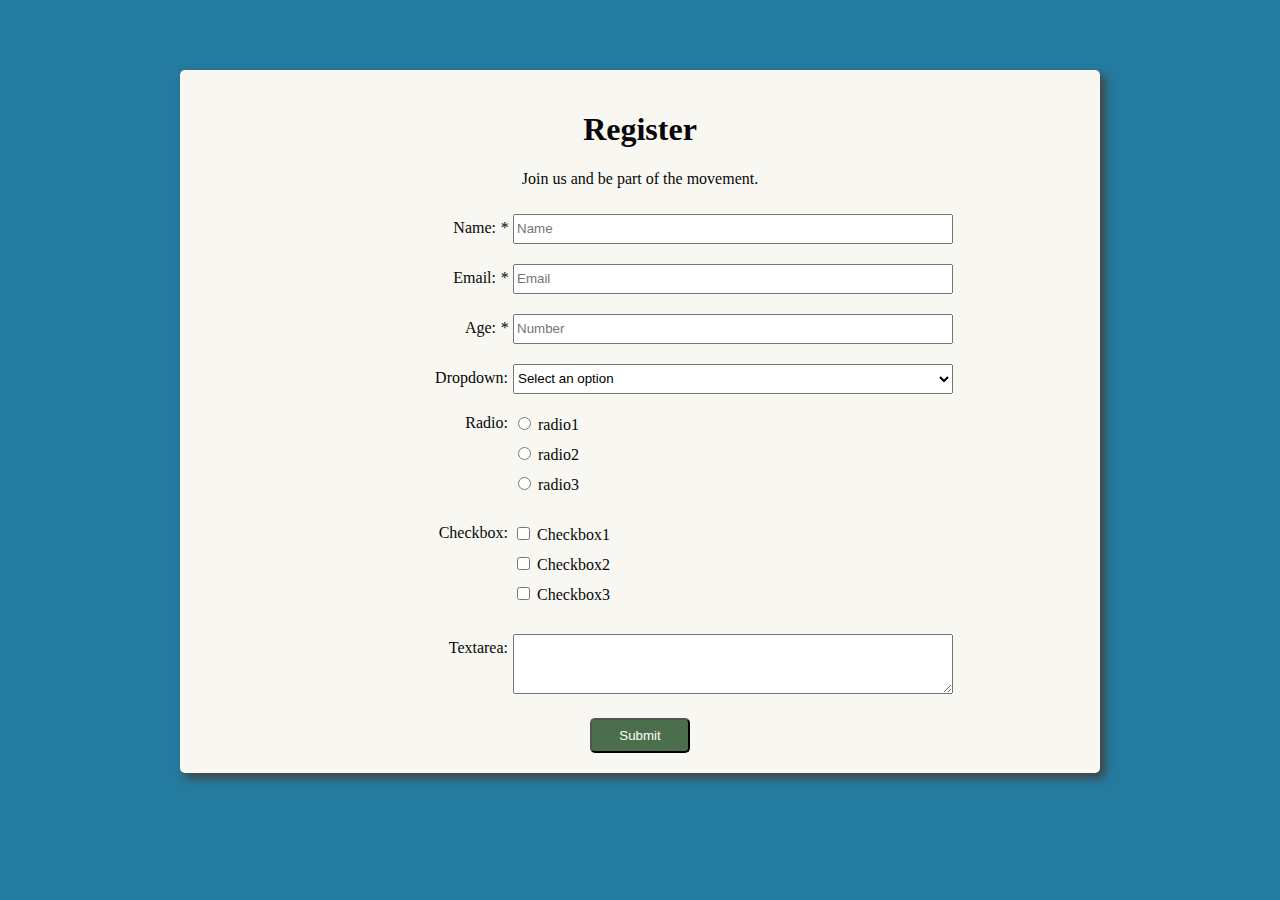
<file: responsive web design projects/2-Survey Form/index.html>
<!DOCTYPE html>
<html lang="en">
  <head>
    <meta charset="UTF-8" />
    <meta name="viewport" content="width=device-width, initial-scale=1.0" />
    <meta http-equiv="X-UA-Compatible" content="ie=edge" />
    <link rel="stylesheet" href="./style.css" />
    <title>Register</title>
  </head>
  <body>
    <main id="content">
      <form id="survey-form">
        <div>
          <h1 id="title">Register</h1>
          <p id="description">Join us and be part of the movement.</p>
        </div>

        <div class="row">
          <div class="labels">
            <label for="name" id="name-label">Name: <em>*</em></label>
          </div>
          <div class="user-input">
            <input
              id="name"
              type="text"
              name="name"
              placeholder="Name"
              required
            />
          </div>
        </div>

        <div class="row">
          <div class="labels">
            <label for="email" id="email-label">Email: <em>*</em></label>
          </div>
          <div class="user-input">
            <input
              id="email"
              type="email"
              name="email"
              placeholder="Email"
              required
            />
          </div>
        </div>

        <div class="row">
          <div class="labels">
            <label for="number" id="number-label">Age: <em>*</em></label>
          </div>
          <div class="user-input">
            <input
              type="number"
              name="number"
              min="1"
              max="150"
              id="number"
              placeholder="Number"
              required
            />
          </div>
        </div>

        <div class="row">
          <div class="labels"><label for="dropdown">Dropdown:</label></div>
          <div class="user-input">
            <select name="dropdown" id="dropdown">
              <option disabled value>Select an option</option>
              <option value="Option1">Select an option</option>
              <option value="Option2">Select an option</option>
              <option value="Option3">Select an option</option>
            </select>
          </div>
        </div>

        <div class="row">
          <div class="labels-checkable"><label for="radio">Radio:</label></div>
          <div class="user-input-checkable">
            <ul>
              <li>
                <input type="radio" name="radio" value="1" id="radio1" />
                <label for="radio1">radio1</label>
              </li>
              <li>
                <input type="radio" name="radio" value="2" id="radio2" />
                <label for="radio2">radio2</label>
              </li>
              <li>
                <input type="radio" name="radio" value="3" id="radio3" />
                <label for="radio3">radio3</label>
              </li>
            </ul>
          </div>
        </div>

        <div class="row">
          <div class="labels-checkable">
            <label for="checkbox">Checkbox:</label>
          </div>
          <div class="user-input-checkable">
            <ul>
              <li>
                <input type="checkbox" value="1" name="checkbox1" />
                <label for="checkbox1">Checkbox1</label>
              </li>
              <li>
                <input type="checkbox" value="2" name="checkbox2" />
                <label for="checkbox2">Checkbox2</label>
              </li>
              <li>
                <input type="checkbox" value="3" name="checkbox3" />
                <label for="checkbox3">Checkbox3</label>
              </li>
            </ul>
          </div>
        </div>

        <div class="row">
          <div class="labels"><label for="textarea">Textarea:</label></div>
          <div class="user-input"><textarea rows="5"></textarea></div>
        </div>

        <div class="row"><button id="submit" type="submit">Submit</button></div>
      </form>
    </main>
    <script src="https://cdn.freecodecamp.org/testable-projects-fcc/v1/bundle.js"></script>
  </body>
</html>
</file>
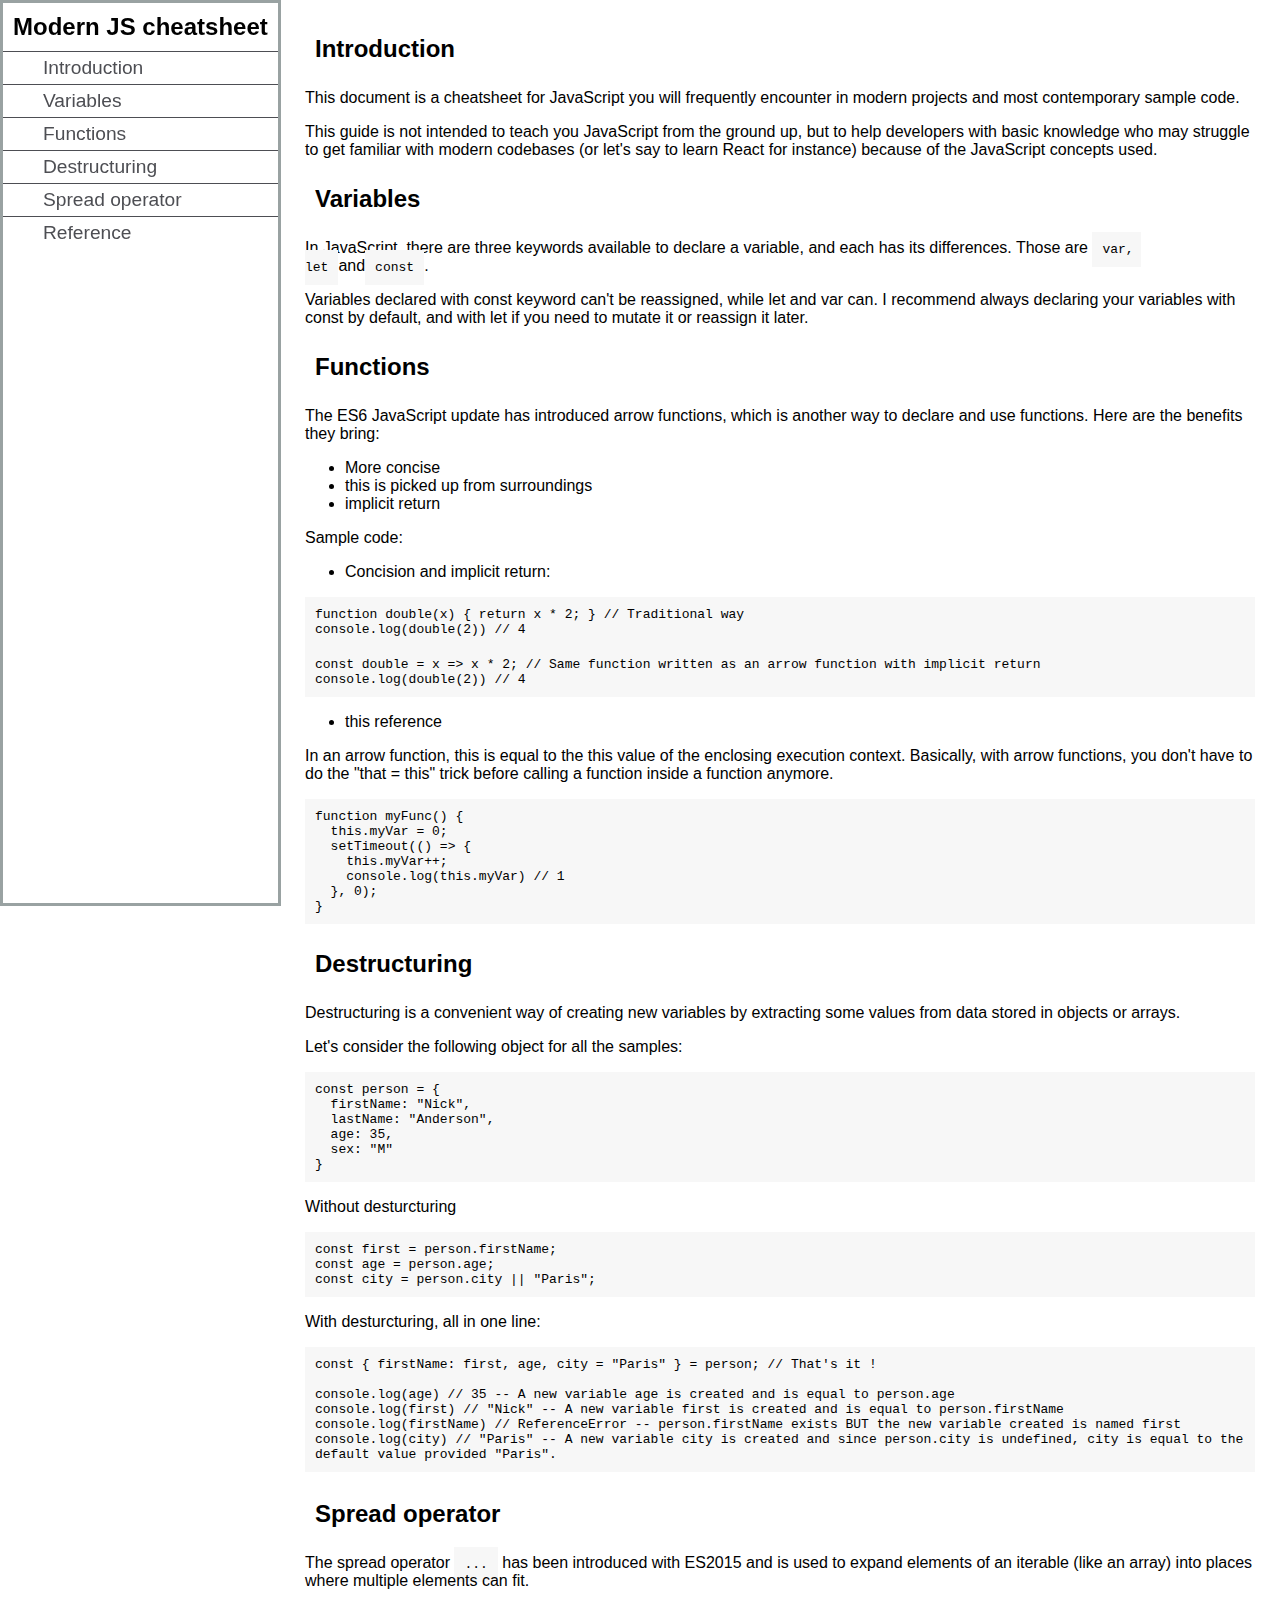
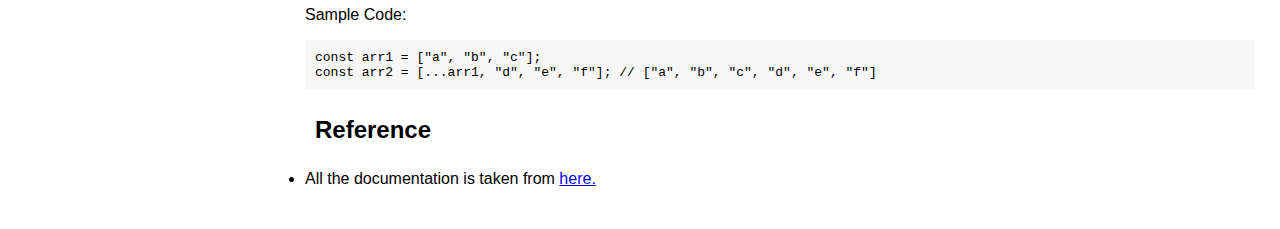
<file: responsive web design projects/4-Technical Documentation Page/index.html>
<!DOCTYPE html>
<html lang="en">
<head>
  <meta charset="UTF-8">
  <meta name="viewport" content="width=device-width, initial-scale=1.0">
  <meta http-equiv="X-UA-Compatible" content="ie=edge">
  <link rel="stylesheet" href="style.css">
  <title>JavaScript Documentation Page</title>
</head>
<body>
<div id="container">
  
<nav id="navbar">
  <header>Modern JS cheatsheet</header>
  <a href="#Introduction" class="nav-link">Introduction</a>
  <a href="#Variables" class="nav-link">Variables</a>
  <a href="#Functions" class="nav-link">Functions</a>
  <a href="#Destructuring" class="nav-link">Destructuring</a>
  <a href="#Spread_operator" class="nav-link">Spread operator</a>
  <a href="#reference" class="nav-link">Reference</a>
</nav>

<main id="main-doc">
  <section class="main-section" id="Introduction">
    <header>Introduction</header>
    <p>This document is a cheatsheet for JavaScript you will frequently encounter in modern projects and most contemporary sample code.</p>
    <p>This guide is not intended to teach you JavaScript from the ground up, but to help developers with basic knowledge who may struggle to get familiar with modern codebases (or let's say to learn React for instance) because of the JavaScript concepts used.</p>
  </section>
  <section class="main-section" id="Variables">
    <header>Variables</header>
    <p>In JavaScript, there are three keywords available to declare a variable, and each has its differences. Those are <code style="display: inline;">var, let</code>and<code style="display: inline;">const</code>.</p>
    <p>Variables declared with const keyword can't be reassigned, while let and var can.

I recommend always declaring your variables with const by default, and with let if you need to mutate it or reassign it later.</p>
  </section>
  <section class="main-section" id="Functions">
    <header>Functions</header>
    <p>The ES6 JavaScript update has introduced arrow functions, which is another way to declare and use functions. Here are the benefits they bring: 
    <ul>
      <li>More concise</li>
      <li>this is picked up from surroundings</li>
      <li>implicit return</li>
    </ul>
    </p>
    <p>Sample code:</p>
    <ul>
      <li>Concision and implicit return:</li>
    </ul>
      <p>
        <code>function double(x) { return x * 2; } // Traditional way
console.log(double(2)) // 4</code>
        <code>const double = x => x * 2; // Same function written as an arrow function with implicit return
console.log(double(2)) // 4</code>
    <ul>
      <li>this reference</li>
    </ul>
      <p>
        In an arrow function, this is equal to the this value of the enclosing execution context. Basically, with arrow functions, you don't have to do the "that = this" trick before calling a function inside a function anymore.
        <p><code>function myFunc() {
  this.myVar = 0;
  setTimeout(() => {
    this.myVar++;
    console.log(this.myVar) // 1
  }, 0);
}</code></p>
  </p>
  </section>
  <section class="main-section" id="Destructuring">
    <header>Destructuring</header>
    <p>Destructuring is a convenient way of creating new variables by extracting some values from data stored in objects or arrays.</p>
    <p>Let's consider the following object for all the samples:</p>
    <code>const person = {
  firstName: "Nick",
  lastName: "Anderson",
  age: 35,
  sex: "M"
}</code>
   <p>Without desturcturing</p>
    <code>const first = person.firstName;
const age = person.age;
const city = person.city || "Paris";</code>
    <p>With desturcturing, all in one line:</p>
    <code>const { firstName: first, age, city = "Paris" } = person; // That's it !

console.log(age) // 35 -- A new variable age is created and is equal to person.age
console.log(first) // "Nick" -- A new variable first is created and is equal to person.firstName
console.log(firstName) // ReferenceError -- person.firstName exists BUT the new variable created is named first
console.log(city) // "Paris" -- A new variable city is created and since person.city is undefined, city is equal to the default value provided "Paris".</code>
    <br>
  </section>
  <section class="main-section" id="Spread_operator">
    <header>Spread operator</header>
    <p>The spread operator <code style="display: inline;">...</code> has been introduced with ES2015 and is used to expand elements of an iterable (like an array) into places where multiple elements can fit.</p>
    <p>Sample Code:</p>
    <p><code>const arr1 = ["a", "b", "c"]; 
const arr2 = [...arr1, "d", "e", "f"]; // ["a", "b", "c", "d", "e", "f"]</code></p>
  </section>
  <section class="main-section" id="reference">
    <header>Reference</header>
    <p>
      <li>All the documentation is taken from <a href="https://github.com/mbeaudru/modern-js-cheatsheet" target="_blank">here.</a></li>
    </p>
  </section>
</main>
</div>
<script src="https://cdn.freecodecamp.org/testable-projects-fcc/v1/bundle.js"></script>

</body>
</html>
</file>
<file: responsive web design projects/2-Survey Form/style.css>
@import url(https://fonts.googleapis.com/css?family=Raleway:400, 500);

body {
  margin: 10px;
  padding: 0px;
  padding-top: 50px;
  background: #247ba0;
  color: #070707;
  font-family: 'Raleway';
}

form {
  background: #f8f7f1;
  width: 75%;
  max-width: 900px;
  box-shadow: 5px 5px 10px 0 #42433f;
  border-radius: 5px;
  margin: 10px auto;
  padding: 10px;
  padding-top: 20px;
  text-align: center;
}

.row {
  display: flex;
  justify-content: flex-start;
  padding: 10px;
}

.labels {
  text-align: end;
  width: 35%;
  margin-right: 5px;
  margin-top: 5px;
}

.labels-checkable {
  text-align: end;
  width: 35%;
  margin-right: 5px;
}

.user-input {
  text-align: start;
  width: 50%;
}

ul {
  list-style-type: none;
  margin: 0px;
  padding: 0px;
}

li {
  height: 30px;
}

input[type='text'],
input[type='number'],
input[type='email'],
select,
textarea {
  box-sizing: border-box;
  width: 100%;
  height: 30px;
}

button {
  background: #4b6f4d;
  color: white;
  width: 100px;
  border-radius: 5px;
  height: 35px;
  margin: auto;
}

button:hover {
  background: #4daa57;
  cursor: pointer;
}

textarea {
  max-width: 100%;
  min-width: 100%;
  min-height: 40px;
  height: 60px;
}

@media (max-width: 600px) {
  .row {
    display: block;
    padding: 10px;
  }

  .labels {
    text-align: center;
    width: 100%;
    margin-right: 5px;
    margin-top: 5px;
  }

  .user-input {
    width: 100%;
    margin-top: 10px;
  }

  input[type='text'],
  input[type='number'],
  input[type='email'],
  select,
  textarea {
    box-sizing: border-box;
    width: 100%;
    height: 30px;
  }

  button {
    width: 100%;
  }
}
</file>
<file: responsive web design projects/4-Technical Documentation Page/style.css>
body {
  margin: 0px;
  padding: 0px;
}
#container {
  display: grid;
  grid-template-columns: minmax(250px, auto) 1fr;
  grid-template-areas: 'navbar main-doc';
  grid-gap: 30px;
  font-family: 'Open Sans', Arial, sans-serif;
}
#navbar {
  grid-area: navbar;
  position: fixed;
  height: 100vh;
  border: 3px solid rgba(0, 22, 22, 0.4);
}
#navbar a {
  display: block;
  border-top: 1px solid #4d4e53;
  text-decoration: none;
  padding: 5px 5px 5px 40px;
  color: #4d4e53;
  font-size: 120%;
}
#navbar a:hover {
  color: white;
  background: #4d4e53;
}

#main-doc {
  grid-area: main-doc;
  padding: 25px;
}

header {
  font-size: 150%;
  font-weight: 700;
  padding: 10px;
}
code {
  font-family: monospace;
  background-color: #f7f7f7;
  padding: 10px;
  display: block;
  white-space: pre-wrap;
}

@media (max-width: 800px) {
  #container {
    display: flex;
    flex-direction: column;
  }
  #navbar {
    position: static;
    height: auto;
  }
}
</file>
